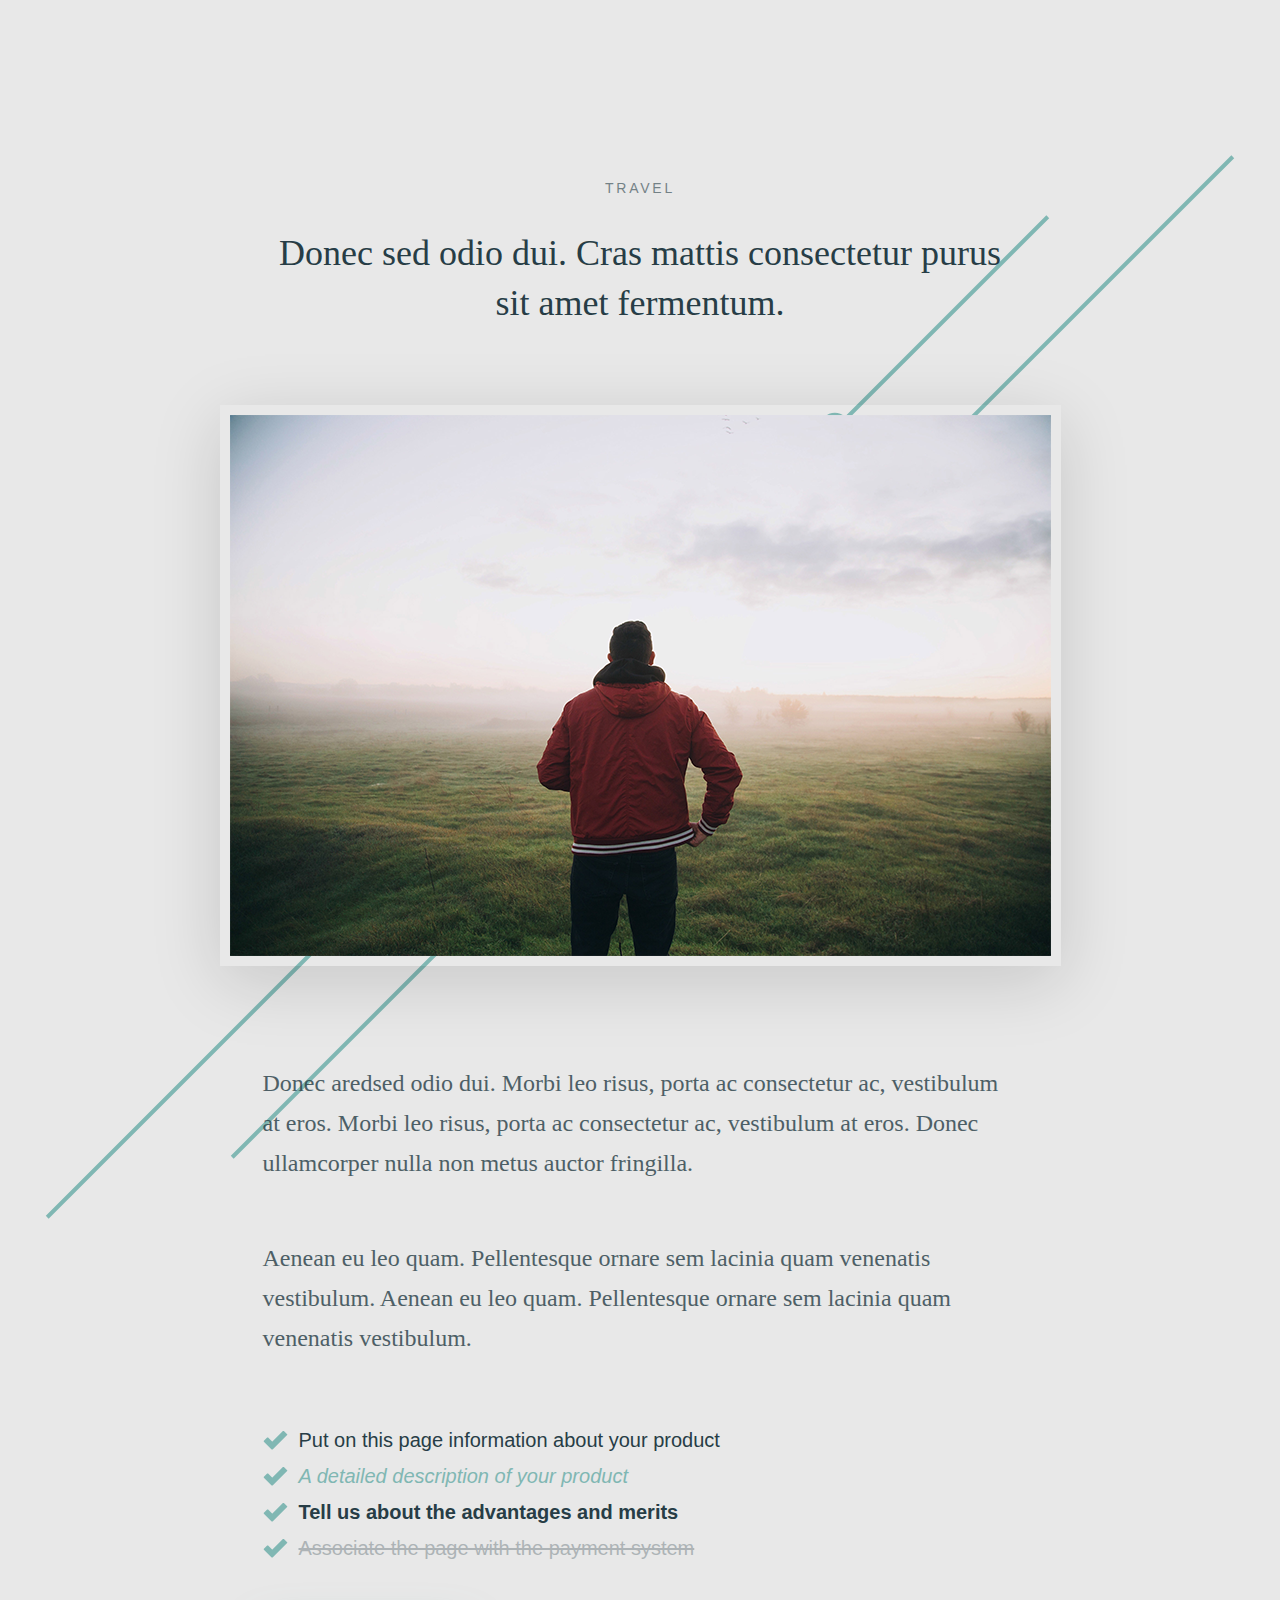
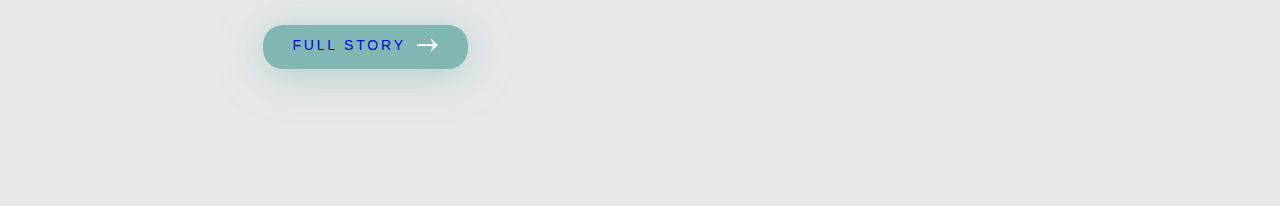
<file: index.html>
<!...сообщение браузеру как надо обрабатывть эту страницу...>
<DOCTYPE=html>
<!...оболочка дркумента, указываем язык содержимого...>
<html lang="ru">
    <!...Заголовок страницы, контейнер для других важных данных (не отображается)...>
    <head>
    	<!...Заголовок страницы в браузере...>
    	<title>CSS. Часть №5 (Свойства background) </title>
      <link rel="stylesheet" href="css/style_povtor.css">
    	<!... Кодировка страницы ...>
    	<meta http-equiv="Content-type" content="text/html;charset=UTF-8" />
    </head>
    <!...Отображение . тело страницы ...>
  <body>
  <div class="content">
     <div class="top">
        <div class="top_text1">
          Travel
        </div>
        <div class="top_text2">
          Donec sed odio dui. Cras mattis consectetur purus <br/> sit amet fermentum.
        </div>
     </div>

     <div class="image">
                   <img src="img/light-man_copy.png" alt=""/>
    </div>

     <div class="bottom">
       <div class="bottom_text">
          <div class="bottom_text1">
            Donec aredsed odio dui. Morbi leo risus, porta ac consectetur ac, vestibulum at eros. Morbi leo risus, porta ac consectetur ac, vestibulum at eros. Donec ullamcorper nulla non metus auctor fringilla.
          </div>
          <div class="bottom_text2">
            Aenean eu leo quam. Pellentesque ornare sem lacinia quam venenatis vestibulum. Aenean eu leo quam. Pellentesque ornare sem lacinia quam venenatis vestibulum.
          </div>
       </div>

       <div class="spisok">
         <ul>
           <li>Put on this page information about your product</li>
           <li>A detailed description of your product</li>
           <li>Tell us about the advantages and merits</li>
           <li><span>Associate the page with the payment system</span></li>
         </ul>
       </div>

       <div class="knopka">
        <a target="_blank" href="www.google.com"> <span>Full Story</span></a>
       </div>

     </div>
  </div>

 

  </body>
 </html>
</file>
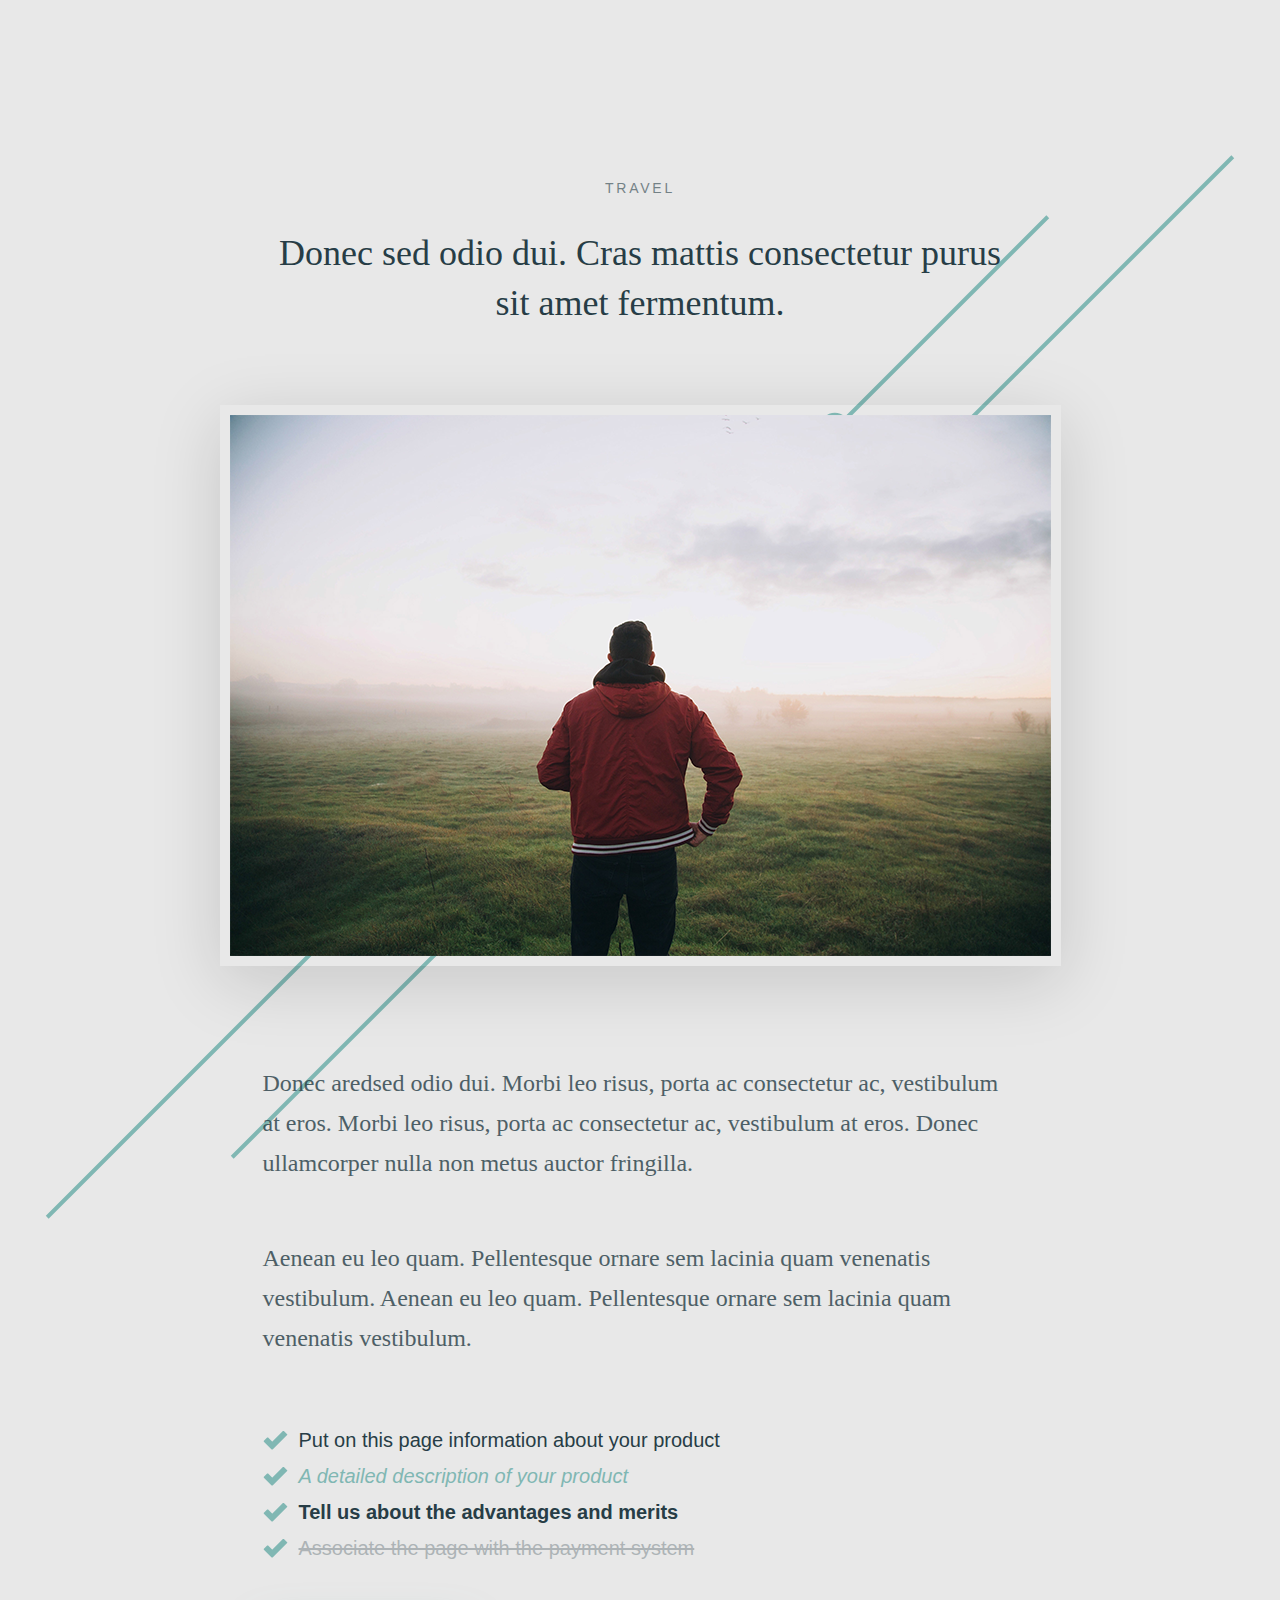
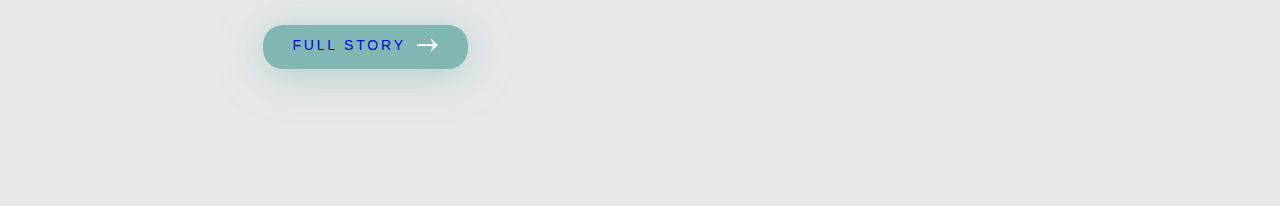
<file: index_povtor.html>
<!...сообщение браузеру как надо обрабатывть эту страницу...>
<DOCTYPE=html>
<!...оболочка дркумента, указываем язык содержимого...>
<html lang="ru">
    <!...Заголовок страницы, контейнер для других важных данных (не отображается)...>
    <head>
    	<!...Заголовок страницы в браузере...>
    	<title>CSS. Часть №5 (Свойства background) </title>
      <link rel="stylesheet" href="css/style_povtor.css">
    	<!... Кодировка страницы ...>
    	<meta http-equiv="Content-type" content="text/html;charset=UTF-8" />
    </head>
    <!...Отображение . тело страницы ...>
  <body>
  <div class="content">
     <div class="top">
        <div class="top_text1">
          Travel
        </div>
        <div class="top_text2">
          Donec sed odio dui. Cras mattis consectetur purus <br/> sit amet fermentum.
        </div>
     </div>

     <div class="image">
                   <img src="img/light-man_copy.png" alt=""/>
    </div>

     <div class="bottom">
       <div class="bottom_text">
          <div class="bottom_text1">
            Donec aredsed odio dui. Morbi leo risus, porta ac consectetur ac, vestibulum at eros. Morbi leo risus, porta ac consectetur ac, vestibulum at eros. Donec ullamcorper nulla non metus auctor fringilla.
          </div>
          <div class="bottom_text2">
            Aenean eu leo quam. Pellentesque ornare sem lacinia quam venenatis vestibulum. Aenean eu leo quam. Pellentesque ornare sem lacinia quam venenatis vestibulum.
          </div>
       </div>

       <div class="spisok">
         <ul>
           <li>Put on this page information about your product</li>
           <li>A detailed description of your product</li>
           <li>Tell us about the advantages and merits</li>
           <li><span>Associate the page with the payment system</span></li>
         </ul>
       </div>

       <div class="knopka">
        <a target="_blank" href="www.google.com"> <span>Full Story</span></a>
       </div>

     </div>
  </div>

 

  </body>
 </html>
</file>
<file: css/style_povtor.css>
/*Обнуление*/
*{
	padding: 0;
	margin: 0;
	border: 0;
}
*,*:before,*:after{
	-moz-box-sizing: border-box;
	-webkit-box-sizing: border-box;
	box-sizing: border-box;
}
:focus,:active{outline: none;}
a:focus,a:active{outline: none;}

nav,footer,header,aside{display: block;}

html,body{
	height: 100%;
	width: 100%;
	font-size: 100%;
	line-height: 1;
	font-size: 14px;
	-ms-text-size-adjust: 100%;
	-moz-text-size-adjust: 100%;
	-webkit-text-size-adjust: 100%;
}
input,button,textarea{font-family:inherit;}

input::-ms-clear{display: none;}
button{cursor: pointer;}
button::-moz-focus-inner {padding:0;border:0;}
a, a:visited{text-decoration: none;}
a:hover{text-decoration: none;}
ul li{list-style: none;}
img{vertical-align: top;}

h1,h2,h3,h4,h5,h6{font-size:inherit;font-weight: 400;}

/*--------------------*/
body{
	/*background-color: #e8e8e8;*/
	background: #e8e8e8 url('../img/icons/Ellipse_1_copy.png') 50% 155px no-repeat;

}

.content {
max-width: 841px;
margin:0px auto;
padding:168px 0 137px 0;
}
.top {
color: #273d46;
text-align: center;
margin:0 0 77px 0;
}
.top_text1 {
opacity: 0.6;
font-family: Arial, "Helvetica Neue", Helvetica, sans-serif;
font-size: 14px;
line-height: 40px;
text-transform: uppercase;
letter-spacing: 0.2em;
margin:0 0 20px 0;
}
.top_text2 {
font-family: TimesNewPSMT;
font-size: 36px;
line-height: 50px;

}


.image {

box-shadow: 0px 15px 65px 0px rgba(15,16,16,0.15);
padding:10px;
}

.bottom {
	margin: 97px 43px 0 43px;
}
.bottom_text {
opacity: 0.8;
font-family: TimesNewPSMT;
font-size: 24px;
line-height: 40px;
color: #273d46;
/*padding: 0 43px 0 43px;*/
margin:0 0 64px 0;
}

.bottom_text1 {
	margin:0 0 55px 0;
	}

.bottom_text2 {
	}


.spisok li{
font-family: Arial, "Helvetica Neue", Helvetica, sans-serif;	
font-size: 20px;
line-height: 36px;
background: url('../img/icons/check_icon.png') left no-repeat;
padding:0 0 0 36px;
}

.spisok li:nth-child(1){
color: #273d46;
}

.spisok li:nth-child(2){
font-style: italic;
color: #80b7b3;
}

.spisok li:nth-child(3){
font-weight: 700;
color: #273d46;
}

.spisok li:nth-child(4) span{
opacity: 0.3;
text-decoration: line-through;
color: #273d46;
}

/*	margin:0 0 59px 0;
}*/

.knopka {
	margin:59px 0 0 0;
	height: 44px;
	display:inline-block;
	/*width: 199px;*/
    line-height: 44px;
    padding: 0 30px;
	box-shadow: 0px 6px 40px 0px rgba(128,183,179,0.54);
	background-color: #80b7b3;
	border-radius: 20px;

	color: #ffffff;
	font-family: Arial, "Helvetica Neue", Helvetica, sans-serif;
    font-size: 14px;
    line-height: 40px;
    text-transform: uppercase;
    letter-spacing: 0.2em;
    
}

.knopka span{
padding: 0 32px 0 0;
background: url('../img/icons/shape_2_9.png') right no-repeat;

}
</file>
